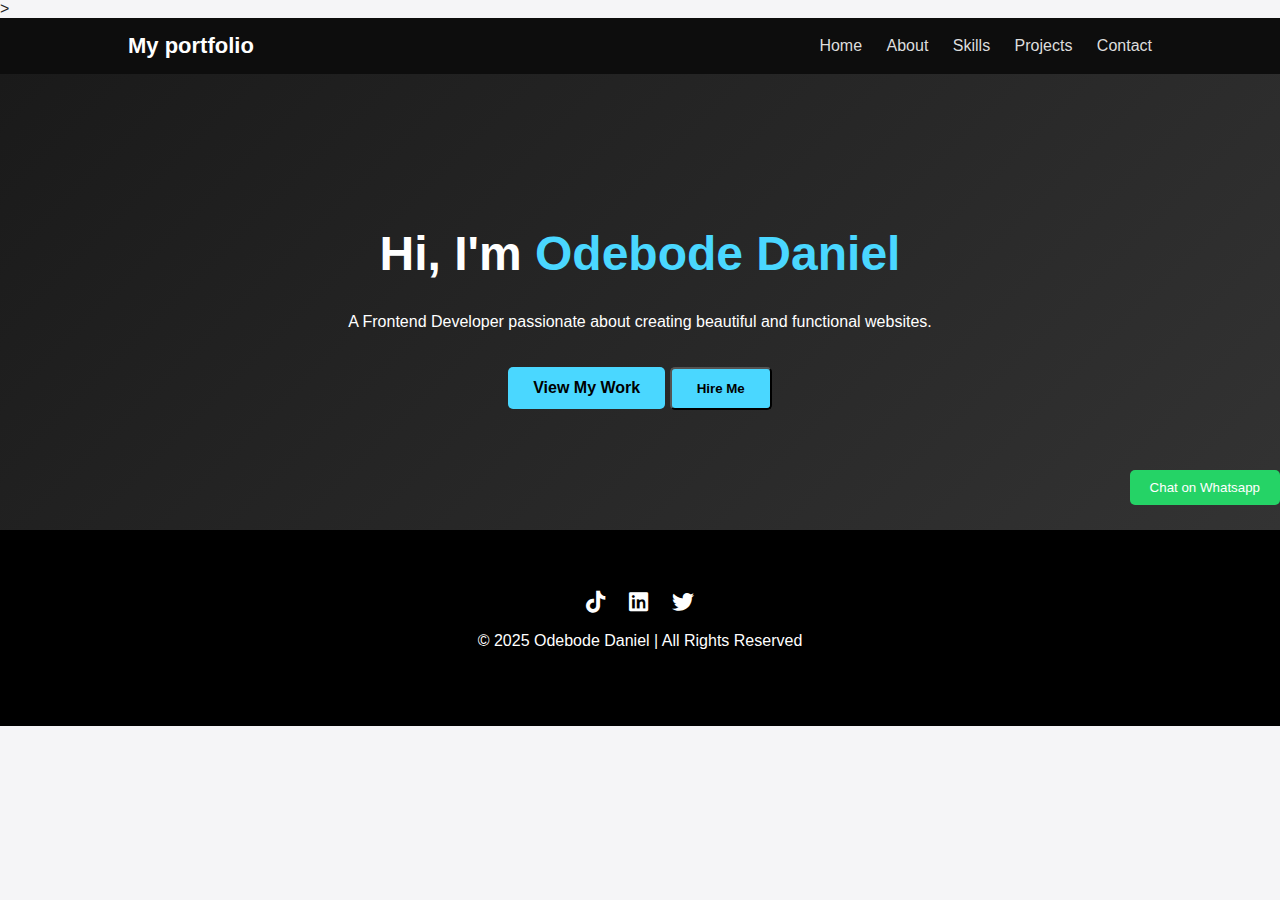
<file: index.html>
<!DOCTYPE html>
<html lang="en">
<head>
    <meta charset="UTF-8">
    <meta name="viewport" content="width=device-width, initial-scale=1.0">
    <title>Home</title>
    <link rel="stylesheet" href="style.css">
     <link rel="stylesheet" href="https://cdnjs.cloudflare.com/ajax/libs/font-awesome/6.6.0/css/all.min.css">
>
</head>
<body>

<header>
   
    <div class="logo">My portfolio</div>
    <nav>
        <a href="index.html">Home</a>
        <a href="about.html">About</a>
        <a href="skills.html">Skills</a>
        <a href="projects.html">Projects</a>
        <a href="contact.html">Contact</a>
    </nav>
</header>

<section class="hero">
    <h1>Hi, I'm <span>Odebode Daniel</span></h1>
    <p>A Frontend Developer passionate about creating beautiful and functional websites.</p>
    <a href="projects.html" class="btn">View My Work</a>
    <button id="hireBtn">Hire Me</button>
    </section>
</section>
<div class="whatsapp">
 <a href="https://wa.me/2349053384189"
    target="_blank">
        <button style="padding: 10px 20px; background: #25D366; color: white; border: none; border-radius: 5px;">
            Chat on Whatsapp
        </button>
    </a>
    </div>
    <footer>
    <footer>
    <div class="social-icons">
       
       
        <a href="https://www.tiktok.com/@just_dan57?_r=1&_t=ZM-929rabqcYR9" target="_blank"><i class="fab fa-tiktok"></i></a>
        <a href="https://linkedin.com" target="_blank"><i class="fab fa-linkedin"></i></a>
         <a href="https://twitter.com/OdebodeDan33031?t=k_kl50arCC_p_TJZrCjnYw&s=08" target="_blank"><i class="fab fa-twitter"></i></a>
    </div>
    <p>© 2025 Odebode Daniel | All Rights Reserved</p>
</footer>


</body>
<script src="script.js"></script>
</html>
</file>
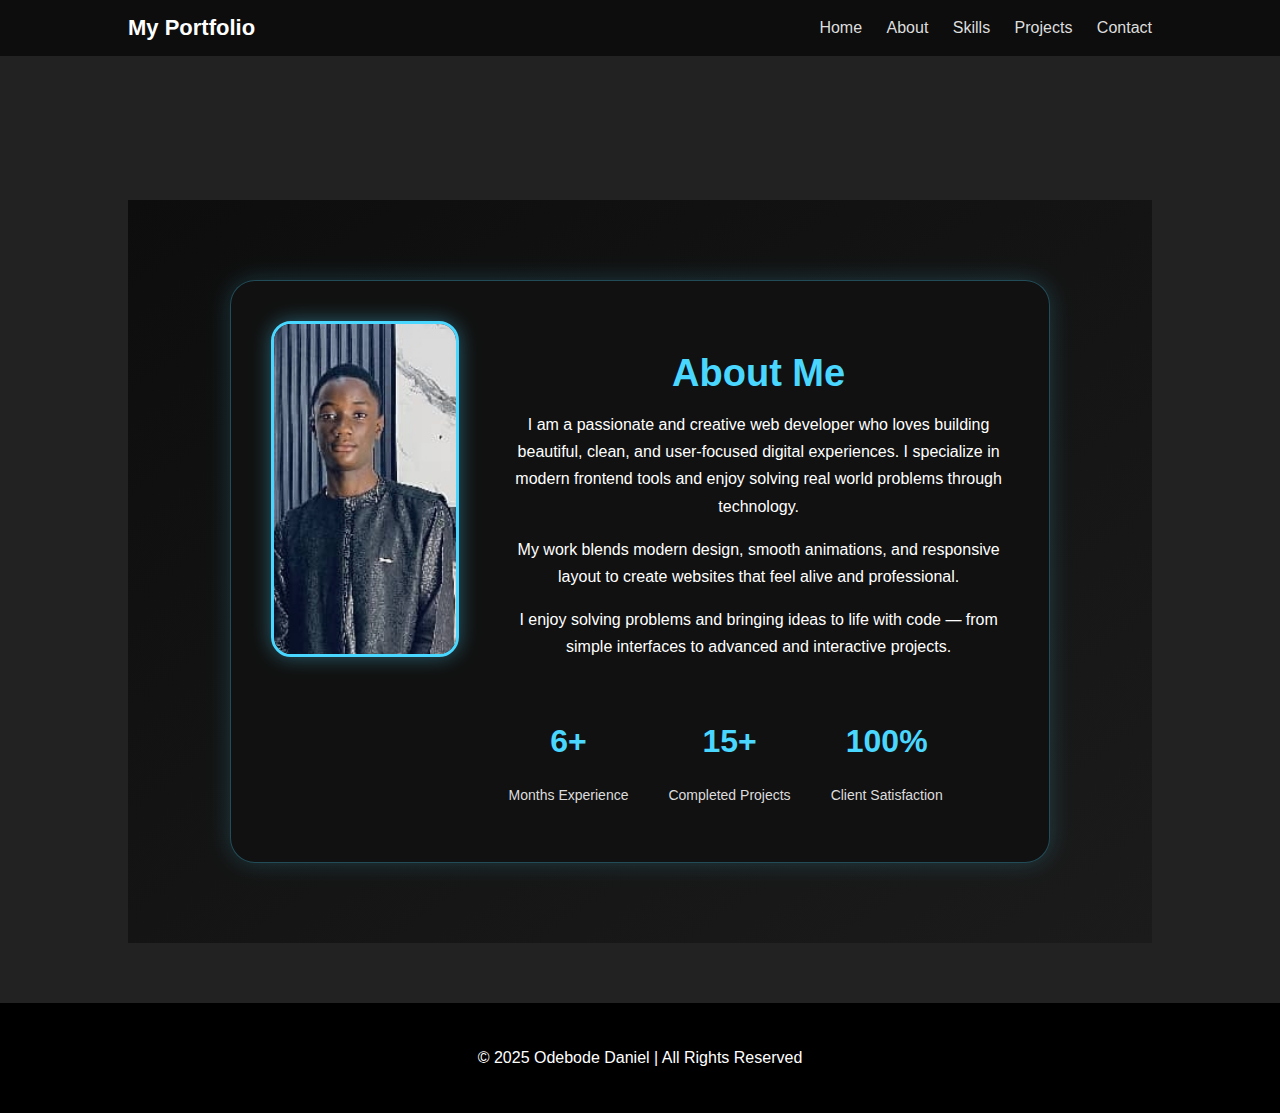
<file: about.html>
<!DOCTYPE html>
<html lang="en">
<head>
    <meta charset="UTF-8">
    <meta name="viewport" content="width=device-width, initial-scale=1.0">
    <title>About</title>
    <link rel="stylesheet" href="style.css">
    <style>
        body{
            background: #222;
        }
  /* ABOUT SPECIAL */
.about-special {
    padding: 80px 10%;
    display: flex;
    justify-content: center;
    align-items: center;
    background: linear-gradient(145deg, #0d0d0d, #1b1b1b);
    color: white;
}

.about-card {
    display: flex;
    gap: 50px;
    background: #111;
    padding: 40px;
    border-radius: 25px;
    box-shadow: 0 0 25px rgba(74, 215, 255, 0.2);
    border: 1px solid rgba(74, 215, 255, 0.3);
    animation: fadeIn 1.2s ease-in-out;
}

.image-box {
    width: 350px;
    height: 330px;
    border-radius: 20px;
    overflow: hidden;
    border: 3px solid #4ad7ff;
    box-shadow: 0 0 20px rgba(74, 215, 255, 0.4);
}

.image-box img {
    width: 100%;
    height: 100%;
    object-fit: cover;
}

.about-content {
    max-width: 500px;
}

.about-content h2 {
    font-size: 38px;
    margin-bottom: 15px;
    color: #4ad7ff;
}

.about-content p {
    line-height: 1.7;
    margin-bottom: 15px;
    font-size: 16px;
}

.about-stats {
    margin-top: 30px;
    display: flex;
    gap: 40px;
}

.stat {
    text-align: center;
}

.stat h3 {
    font-size: 32px;
    color: #4ad7ff;
}

.stat p {
    margin-top: -8px;
    font-size: 14px;
    color: #ddd;
}

/* Fade Animation */
@keyframes fadeIn {
    from {opacity: 0; transform: translateY(20px);}
    to   {opacity: 1; transform: translateY(0);}
}

/* Mobile Responsive */
@media (max-width: 768px) {
    .about-card {
        flex-direction: column;
        text-align: center;
    }

    .about-stats {
        justify-content: center;
    }
}


    </style>
</head>
<body>

<header>
    <div class="logo">My Portfolio</div>
    <nav>
        <a href="index.html">Home</a>
        <a href="about.html">About</a>
        <a href="skills.html">Skills</a>
        <a href="projects.html">Projects</a>
        <a href="contact.html">Contact</a>
    </nav>
</header>

<section class="section">
    <h2>About Me</h2>
    
    
    <!-- Icons -->
    <link rel="stylesheet" href="https://cdnjs.cloudflare.com/ajax/libs/font-awesome/6.6.0/css/all.min.css">
</head>
<body>

<section class="about-special">

    <div class="about-card">

        <div class="image-box">
            <img src="IMG-20251127-WA0198_1.jpg" alt="Profile">
        </div>

        <div class="about-content">
            <h2>About Me</h2>

            <p>
                I am a passionate and creative web developer who loves building beautiful,
                clean, and user-focused digital experiences.
        I specialize in modern frontend tools and enjoy solving real world problems
        through technology.
    </p>  
            </p>

            <p>
                My work blends modern design, smooth animations, and responsive layout to 
                create websites that feel alive and professional.  
            </p>

            <p>
                I enjoy solving problems and bringing ideas to life with code — from simple 
                interfaces to advanced and interactive projects.
            </p>

            <div class="about-stats">
                <div class="stat">
                    <h3>6+</h3>
                    <p>Months Experience</p>
                </div>

                <div class="stat">
                    <h3>15+</h3>
                    <p>Completed Projects</p>
                </div>

                <div class="stat">
                    <h3>100%</h3>
                    <p>Client Satisfaction</p>
                </div>
            </div>
        </div>

    </div>

</section>



</body>
</html>

</section>

<footer><p>© 2025 Odebode Daniel | All Rights Reserved</p></footer>

</body>
</html>
</file>
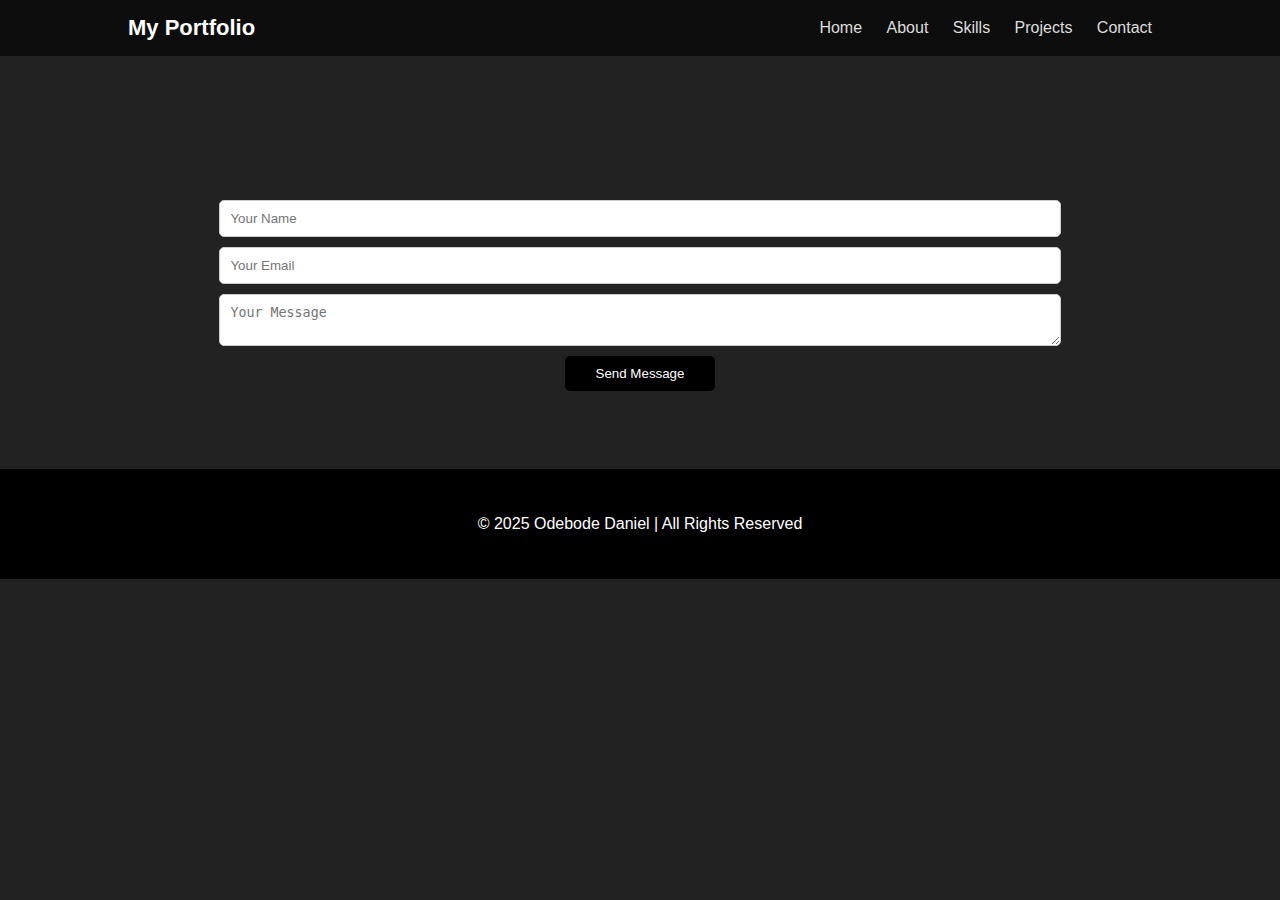
<file: contact.html>
<!DOCTYPE html>
<html lang="en">
<head>
    <meta charset="UTF-8">
    <meta name="viewport" content="width=device-width, initial-scale=1.0">
    <title>My portfolio</title>
    <link rel="stylesheet" href="style.css">
    <style>
    body{
        background-color: #222;
    }
</style>
</head>
<body>

    </style>
    <header>
        <div class="logo">My Portfolio</div>
        <nav>
            <a href="index.html">Home</a>
            <a href="about.html">About</a>
            <a href="skills.html">Skills</a>
            <a href="projects.html">Projects</a>
            <a href="contact.html">Contact</a>
        </nav>
    </header>
       <!--CONTACT SECTION-->
    <section id="contact">
        <h2>Contact Me</h2>
        <form id="contactForm">
            <input type="text" id="contactName" placeholder="Your Name">
            <input type="email" id="contactEmail" placeholder="Your Email">
            <textarea id="message" placeholder="Your Message"></textarea>
            <button type="submit">Send Message</button>
        </form>

        <p id="feedback"></p>
    </section>
       <script src="script.js"></script>
   </body>
   <footer><p>© 2025 Odebode Daniel | All Rights Reserved</p></footer>
    </html>
</file>
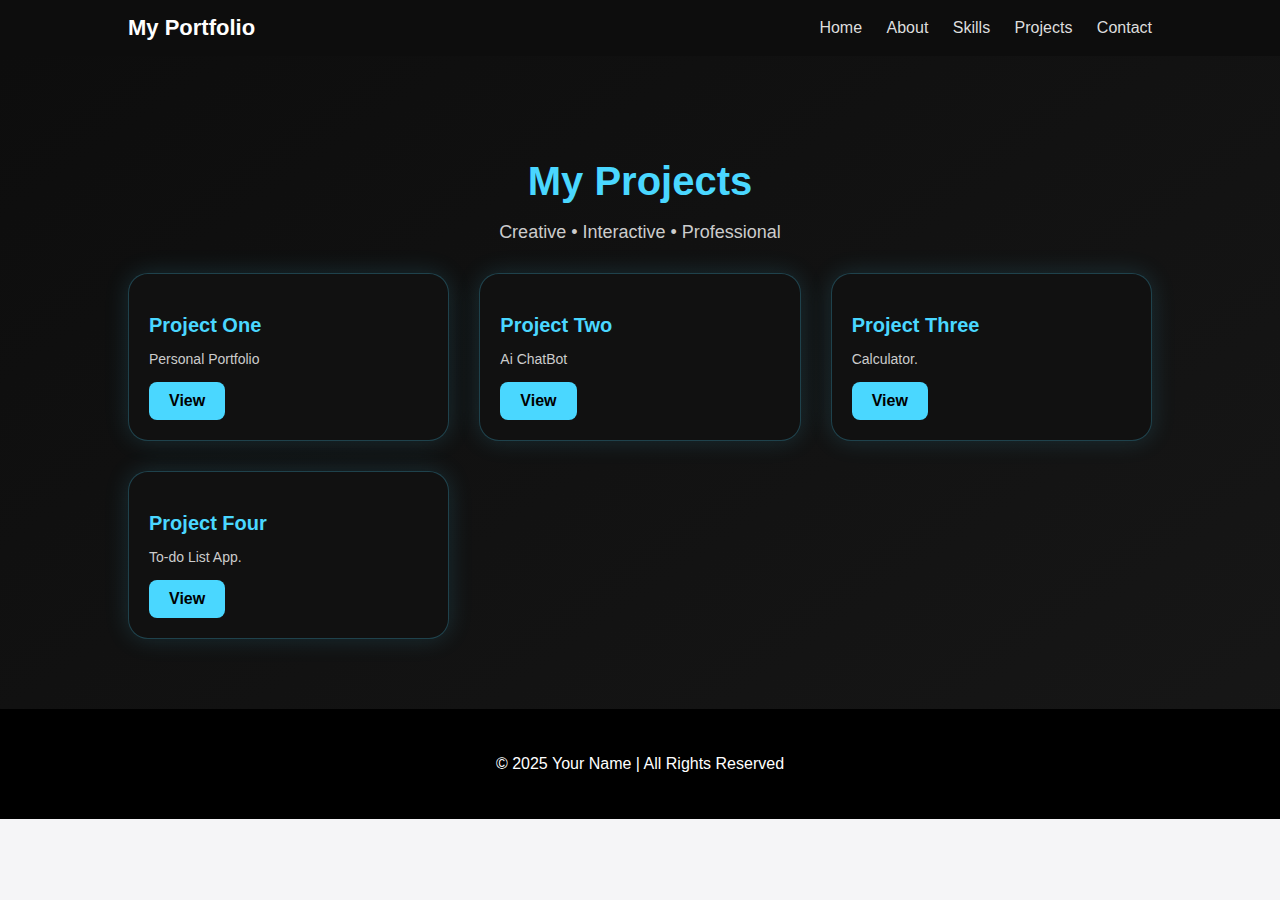
<file: projects.html>
<!DOCTYPE html>
<html lang="en">
<head>
  <meta charset="UTF-8">
  <meta name="viewport" content="width=device-width, initial-scale=1.0">
  <title>Projects - YourName</title>
  <link rel="stylesheet" href="style.css">

  <!-- Icons -->
  <link rel="stylesheet" href="https://cdnjs.cloudflare.com/ajax/libs/font-awesome/6.6.0/css/all.min.css">

</head>
<body>

<header>
  <div class="logo">My Portfolio</div>
  <nav>
      <a href="index.html">Home</a>
      <a href="about.html">About</a>
      <a href="skills.html">Skills</a>
      <a class="active" href="projects.html">Projects</a>
      <a href="contact.html">Contact</a>
  </nav>
</header>

<section class="projects-section">
  <h2 class="projects-title">My Projects</h2>
  <p class="projects-subtitle">Creative • Interactive • Professional</p>



  <!-- Projects Grid -->
  <div class="projects-grid">

      <div class="project-card" data-category="web">
          <div class="project-info">
              <h3>Project One</h3>
              <p>Personal Portfolio</p>
              <a href="#" class="btn view-project" data-title="Project One" data-desc="A Personal portfolio to show my skills, projects, and social media.">View</a>
          </div>
      </div>

      <div class="project-card" data-category="ui">
          <div class="project-info">
              <h3>Project Two</h3>
              <p>Ai ChatBot</p>
              <a href="#" class="btn view-project" data-title="Project Two" data-desc="A python chatBot that chats and answer questions." >View</a>
          </div>
      </div>

      <div class="project-card" data-category="app">
          <div class="project-info">
              <h3>Project Three</h3>
              <p>Calculator.</p>
              <a href="#" class="btn view-project" data-title="Project Three" data-desc="A Basic calculator app using python, JavaScript, Html and css ." data-img="project3.jpg">View</a>
          </div>
      </div>

      <div class="project-card" data-category="web">
          <div class="project-info">
              <h3>Project Four</h3>
              <p>To-do List App.</p>
              <a href="#" class="btn view-project" data-title="Project Four" data-desc="An app using python in which users can add, edit, and delete tasks.">View</a>
          </div>
      </div>

  </div>
</section>

<!-- Project Modal -->
<div id="projectModal" class="modal">
  <div class="modal-content">
    <span class="close">&times;</span>
    <h3 id="modalTitle"></h3>
    <p id="modalDesc"></p>
  </div>
</div>

<footer>
  <p>© 2025 Your Name | All Rights Reserved</p>
</footer>
<script>
// FILTER PROJECTS
const filterButtons = document.querySelectorAll('.filter-btn');
const projectCards = document.querySelectorAll('.project-card');

filterButtons.forEach(btn => {
    btn.addEventListener('click', () => {
        filterButtons.forEach(b => b.classList.remove('active'));
        btn.classList.add('active');
        const filter = btn.dataset.filter;

        projectCards.forEach(card => {
            if(filter === 'all' || card.dataset.category === filter){
                card.style.display = 'block';
            } else {
                card.style.display = 'none';
            }
        });
    });
});

// MODAL FUNCTIONALITY
const modal = document.getElementById('projectModal');
const modalTitle = document.getElementById('modalTitle');
const modalImg = document.getElementById('modalImg');
const modalDesc = document.getElementById('modalDesc');
const closeModal = document.querySelector('.close');

document.querySelectorAll('.view-project').forEach(button => {
    button.addEventListener('click', (e) => {
        e.preventDefault();
        modal.style.display = 'flex';
        modalTitle.textContent = button.dataset.title;
        modalDesc.textContent = button.dataset.desc;
        modalImg.src = button.dataset.img;
    });
});

closeModal.onclick = () => { modal.style.display = 'none'; }
window.onclick = e => { if(e.target == modal) modal.style.display = 'none'; }
</script>



</body>
</html>
</file>
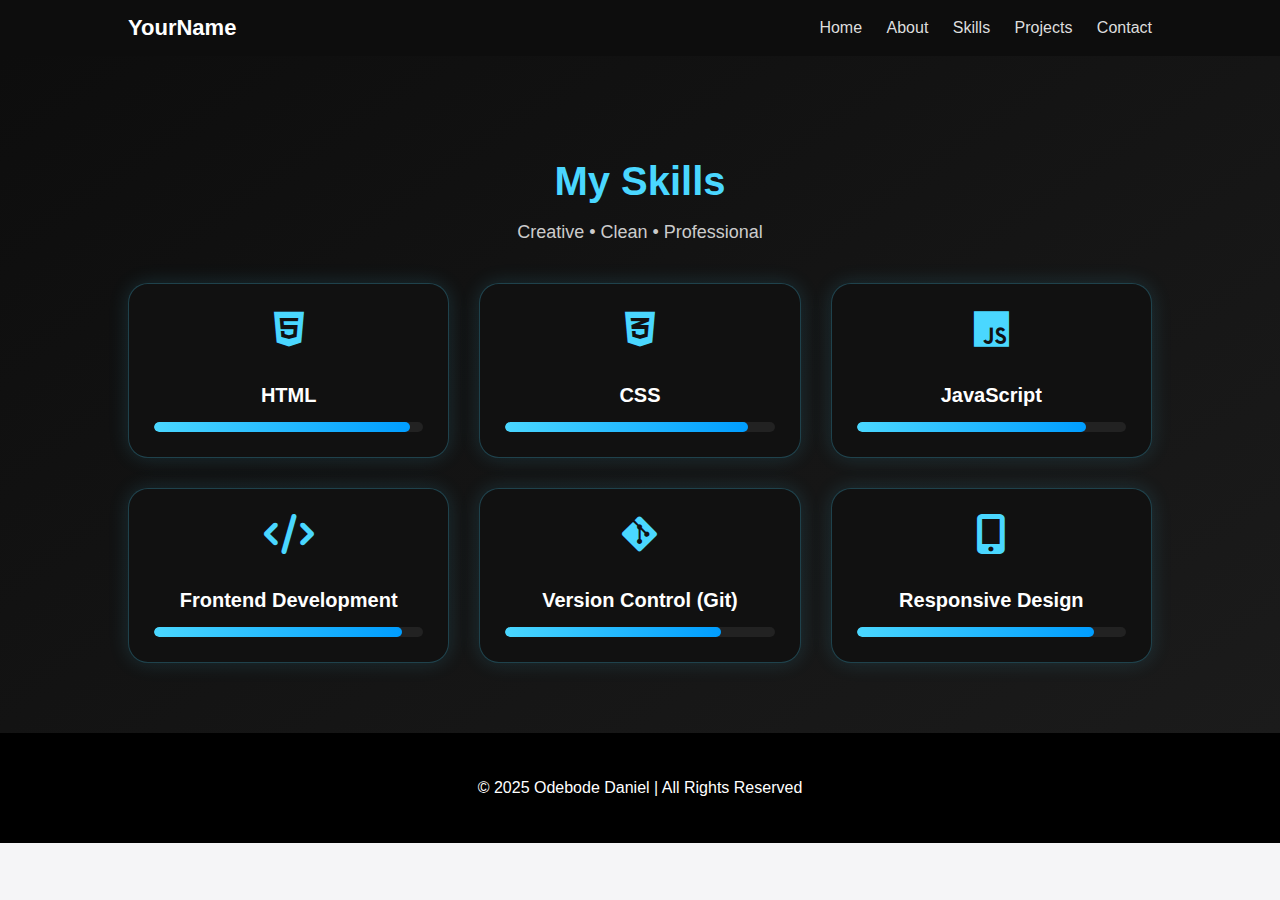
<file: skills.html>
<!DOCTYPE html>
<html lang="en">
<head>
    <meta charset="UTF-8">
    <meta name="viewport" content="width=device-width, initial-scale=1.0">
    <title>Skills</title>
    <link rel="stylesheet" href="style.css">
    <style>
        /* SKILLS SECTION */
.skills-section {
    padding: 70px 10%;
    text-align: center;
    color: white;
    background: linear-gradient(145deg, #0d0d0d, #1b1b1b);
    animation: fadeIn 1.2s ease;
}

.skills-title {
    font-size: 40px;
    margin-bottom: 10px;
    color: #4ad7ff;
}

.skills-subtitle {
    font-size: 18px;
    margin-bottom: 40px;
    color: #ccc;
}

/* Skills Grid */
.skills-grid {
    display: grid;
    grid-template-columns: repeat(auto-fit, minmax(240px, 1fr));
    gap: 30px;
}

/* Skill Card */
.skill-card {
    background: #111;
    padding: 25px;
    border-radius: 20px;
    box-shadow: 0 0 20px rgba(74, 215, 255, 0.15);
    border: 1px solid rgba(74, 215, 255, 0.25);
    transition: 0.3s;
}

.skill-card:hover {
    transform: translateY(-6px);
    box-shadow: 0 0 30px rgba(74, 215, 255, 0.3);
}

/* Skill Icons */
.skill-icon {
    font-size: 40px;
    margin-bottom: 15px;
    color: #4ad7ff;
}

/* Skill Name */
.skill-card h3 {
    margin-bottom: 15px;
    font-size: 20px;
}

/* Skill Bar */
.skill-bar {
    width: 100%;
    height: 10px;
    background: #222;
    border-radius: 10px;
    overflow: hidden;
}

.level {
    height: 100%;
    border-radius: 10px;
    background: linear-gradient(90deg, #4ad7ff, #009dff);
    animation: fillBar 2s ease forwards;
}

/* Individual Levels */
.level.html { width: 95%; }
.level.css { width: 90%; }
.level.js { width: 85%; }
.level.front { width: 92%; }
.level.git { width: 80%; }
.level.responsive { width: 88%; }

/* Bar Animation */
@keyframes fillBar {
    from { width: 0; }
    to { width: inherit; }
}

/* Fade Animation */
@keyframes fadeIn {
    from {opacity: 0; transform: translateY(20px);}
    to   {opacity: 1; transform: translateY(0);}
}

    </style>
<!DOCTYPE html>
<html lang="en">
<head>
    <meta charset="UTF-8">
    <meta name="viewport" content="width=device-width, initial-scale=1.0">
    <title>My Skills</title>
    <link rel="stylesheet" href="style.css">

    <!-- Icons -->
    <link rel="stylesheet" href="https://cdnjs.cloudflare.com/ajax/libs/font-awesome/6.6.0/css/all.min.css">
</head>
<body>

<header>
    <div class="logo">YourName</div>
    <nav>
        <a href="index.html">Home</a>
        <a href="about.html">About</a>
        <a class="active" href="skills.html">Skills</a>
        <a href="projects.html">Projects</a>
        <a href="contact.html">Contact</a>
    </nav>
</header>

<section class="skills-section">

    <h2 class="skills-title">My Skills</h2>
    <p class="skills-subtitle">Creative • Clean • Professional</p>

    <div class="skills-grid">

        <div class="skill-card">
            <i class="fab fa-html5 skill-icon"></i>
            <h3>HTML</h3>
            <div class="skill-bar"><div class="level html"></div></div>
        </div>

        <div class="skill-card">
            <i class="fab fa-css3-alt skill-icon"></i>
            <h3>CSS</h3>
            <div class="skill-bar"><div class="level css"></div></div>
        </div>

        <div class="skill-card">
            <i class="fab fa-js skill-icon"></i>
            <h3>JavaScript</h3>
            <div class="skill-bar"><div class="level js"></div></div>
        </div>

        <div class="skill-card">
            <i class="fas fa-code skill-icon"></i>
            <h3>Frontend Development</h3>
            <div class="skill-bar"><div class="level front"></div></div>
        </div>

        <div class="skill-card">
            <i class="fab fa-git-alt skill-icon"></i>
            <h3>Version Control (Git)</h3>
            <div class="skill-bar"><div class="level git"></div></div>
        </div>

        <div class="skill-card">
            <i class="fas fa-mobile-alt skill-icon"></i>
            <h3>Responsive Design</h3>
            <div class="skill-bar"><div class="level responsive"></div></div>
        </div>

    </div>

</section>

<footer>
    
    <p>© 2025 Odebode Daniel | All Rights Reserved</p>
</footer>

</body>
</html>
</file>
<file: style.css>
body {
    margin: 0;
    font-family: "Poppins", Arial, sans-serif;
    background: #f5f5f7;
    color: #222;
}

section {
    padding: 60px 10%;
    text-align: center;
}

h2 {
    font-size: 32px;
    margin-bottom: 20px;
}

/* NAVBAR */
header {
    background: #0d0d0d;
    padding: 15px 10%;
    display: flex;
    justify-content: space-between;
    align-items: center;
    position: sticky;
    top: 0;
    z-index: 1000;
}

header .logo {
    color: white;
    font-size: 22px;
    font-weight: bold;
}

nav a {
    color: #ddd;
    margin-left: 20px;
    text-decoration: none;
    font-weight: 500;
}

nav a:hover {
    color: white;
}

/* HERO */
.hero {
    padding: 120px 10%;
    background: linear-gradient(135deg, #1a1a1a, #333);
    color: white;
}

.hero h1 {
    font-size: 48px;
}

.hero h1 span {
    color: #4ad7ff;
}

.hero .btn {
    display: inline-block;
    margin-top: 20px;
    background: #4ad7ff;
    padding: 12px 25px;
    color: black;
    border-radius: 5px;
    text-decoration: none;
    font-weight: bold;
    
}
.hero #hireBtn {
    display: inline-block;
    margin-top: 20px;
    background: #4ad7ff;
    padding: 12px 25px;
    color: black;
    border-radius: 5px;
    text-decoration: none;
    font-weight: bold;
    
}

.hero .btn:hover {
    background: #2eb3d7;
}

.hero #hireBtn:hover {
    background:#2eb3d7 ;
}
/* DARK SECTIONS */
.dark {
    background: #121212;
    color: white;
}

/* SKILLS */
.skills-box span {
    display: inline-block;
    margin: 8px;
    padding: 10px 18px;
    border-radius: 8px;
    background: #4ad7ff;
    color: black;
    font-weight: 600;
}

/* PROJECT CARDS */
.projects {
    display: flex;
    justify-content: center;
    flex-wrap: wrap;
}

.card {
    background: #4ad7ff;
    padding: 20px;
    margin: 15px;
    width: 250px;
    border-radius: 12px;
    box-shadow: 0 3px 10px rgba(0,0,0,0.1);
}

.card h3 {
    font-size: 20px;
}

/* FOOTER */
footer {
    background: #000;
    color: white;
    padding: 20px;
    text-align: center;
}
/* Contact Form */
#contactForm input, #contactForm textarea{
    width: 80%;
    padding: 10px;
    margin-bottom: 10px;
    border: 1px solid #ccc;
    border-radius: 5px;
    display: block;
    margin-left: auto;
    margin-right: auto;
}

#contactForm button{
    width: 150px;
    padding: 10px;
    background: black;
    color: white;
    border: none;
    border-radius: 5px;
}

#contactForm button:hover{
    background: #444;
}

#feedback{
    margin-top: 10px;
    font-size: 18px;
    color: green;
}
footer {
    background: #000;
    color: white;
    padding: 30px;
    text-align: center;
}
/* SOCIAL ICONS */
.social-icons {
    margin-bottom: 10px;
}

.social-icons a {
    color: white;
    font-size: 22px;
    margin: 0 10px;
    text-decoration: none;
    transition: 0.3s;
}

.social-icons a:hover {
    color: #4ad7ff;
}
.whatsapp{
    position: absolute;
    right: 0%;
    top: 470px;
}
/* PROJECTS SECTION */
.projects-section {
    padding: 70px 10%;
    text-align: center;
    color: white;
    background: linear-gradient(145deg, #0d0d0d, #1b1b1b);
    animation: fadeIn 1.2s ease;
}

.projects-title {
    font-size: 40px;
    margin-bottom: 10px;
    color: #4ad7ff;
}

.projects-subtitle {
    font-size: 18px;
    margin-bottom: 40px;
    color: #ccc;
}

/* PROJECTS GRID */
.projects-grid {
    display: grid;
    grid-template-columns: repeat(auto-fit, minmax(250px, 1fr));
    gap: 30px;
}

/* PROJECT CARD */
.project-card {
    position: relative;
    border-radius: 20px;
    overflow: hidden;
    box-shadow: 0 0 25px rgba(74, 215, 255, 0.15);
    border: 1px solid rgba(74, 215, 255, 0.25);
    background: #111;
    transition: transform 0.3s, box-shadow 0.3s;
}


.project-info {
    padding: 20px;
    text-align: left;
}

.project-info h3 {
    font-size: 20px;
    margin-bottom: 10px;
    color: #4ad7ff;
}

.project-info p {
    font-size: 14px;
    color: #ccc;
    margin-bottom: 15px;
}

.project-info .btn {
    display: inline-block;
    background: #4ad7ff;
    color: black;
    font-weight: bold;
    padding: 10px 20px;
    border-radius: 8px;
    text-decoration: none;
    transition: 0.3s;
}

.project-info .btn:hover {
    background: #00d4ff;
    transform: scale(1.05);
}

/* CARD HOVER EFFECT */
.project-card:hover {
    transform: translateY(-10px);
    box-shadow: 0 0 40px rgba(74, 215, 255, 0.35);
}

/* FADE ANIMATION */
@keyframes fadeIn {
    from {opacity: 0; transform: translateY(20px);}
    to {opacity: 1; transform: translateY(0);}
}

/* RESPONSIVE */
@media (max-width: 768px) {
    .project-info { text-align: center; }
    .project-info h3 { font-size: 18px; }
    .project-info p { font-size: 13px; }
}
/* PROJECTS SECTION */
.projects-section {
    padding: 70px 10%;
    text-align: center;
    color: white;
    background: linear-gradient(145deg, #0d0d0d, #1b1b1b, #0a0a0a);
    background-size: 300% 300%;
    animation: gradientMove 15s ease infinite;
}

.projects-title {
    font-size: 40px;
    margin-bottom: 10px;
    color: #4ad7ff;
}

.projects-subtitle {
    font-size: 18px;
    margin-bottom: 30px;
    color: #ccc;
}

/* FILTER BUTTONS */
.filter-buttons {
    margin-bottom: 40px;
}

.filter-btn {
    padding: 10px 25px;
    margin: 5px;
    border: 2px solid #4ad7ff;
    border-radius: 8px;
    background: transparent;
    color: #4ad7ff;
    cursor: pointer;
    transition: 0.3s;
}

.filter-btn:hover,
.filter-btn.active {
    background: #4ad7ff;
    color: black;
}

/* PROJECT GRID */
.projects-grid {
    display: grid;
    grid-template-columns: repeat(auto-fit, minmax(250px, 1fr));
    gap: 30px;
}

/* PROJECT CARD */
.project-card {
    position: relative;
    border-radius: 20px;
    overflow: hidden;
    box-shadow: 0 0 25px rgba(74, 215, 255, 0.15);
    border: 1px solid rgba(74, 215, 255, 0.25);
    background: #111;
    transition: transform 0.3s, box-shadow 0.3s;
}

.project-card img {
    width: 100%;
    height: 200px;
    object-fit: cover;
    transition: transform 0.5s, filter 0.5s;
}

.project-card:hover img {
    transform: scale(1.1);
    filter: brightness(1.2);
}

.project-info {
    padding: 20px;
    text-align: left;
}

.project-info h3 {
    font-size: 20px;
    margin-bottom: 10px;
    color: #4ad7ff;
}

.project-info p {
    font-size: 14px;
    color: #ccc;
    margin-bottom: 15px;
}

.project-info .btn {
    display: inline-block;
    background: #4ad7ff;
    color: black;
    font-weight: bold;
    padding: 10px 20px;
    border-radius: 8px;
    text-decoration: none;
    transition: 0.3s;
}

.project-info .btn:hover {
    background: #00d4ff;
    transform: scale(1.05);
}

.project-card:hover {
    transform: translateY(-10px);
    box-shadow: 0 0 40px rgba(74, 215, 255, 0.35);
}

/* MODAL */
.modal {
    display: none;
    position: fixed;
    z-index: 999;
    left: 0; top: 0;
    width: 100%; height: 100%;
    background: rgba(0,0,0,0.85);
    justify-content: center;
    align-items: center;
}

.modal-content {
    background: #111;
    border-radius: 20px;
    padding: 30px;
    max-width: 600px;
    width: 90%;
    text-align: center;
    position: relative;
    animation: fadeIn 0.5s ease;
}

.modal-content img {
    width: 100%;
    border-radius: 15px;
    margin-bottom: 20px;
}

.modal-content h3 { color: #4ad7ff; margin-bottom: 15px; }
.modal-content p { color: #ccc; }

.close {
    position: absolute;
    top: 15px;
    right: 20px;
    font-size: 28px;
    cursor: pointer;
    color: #4ad7ff;
}

/* ANIMATIONS */
@keyframes fadeIn {
    from {opacity: 0; transform: translateY(20px);}
    to {opacity: 1; transform: translateY(0);}
}

@keyframes gradientMove {
    0% { background-position: 0% 50%; }
    50% { background-position: 100% 50%; }
    100% { background-position: 0% 50%; }
}

/* RESPONSIVE */
@media (max-width: 768px) {
    .project-info { text-align: center; }
    .project-info h3 { font-size: 18px; }
    .project-info p { font-size: 13px; }
}
</file>
